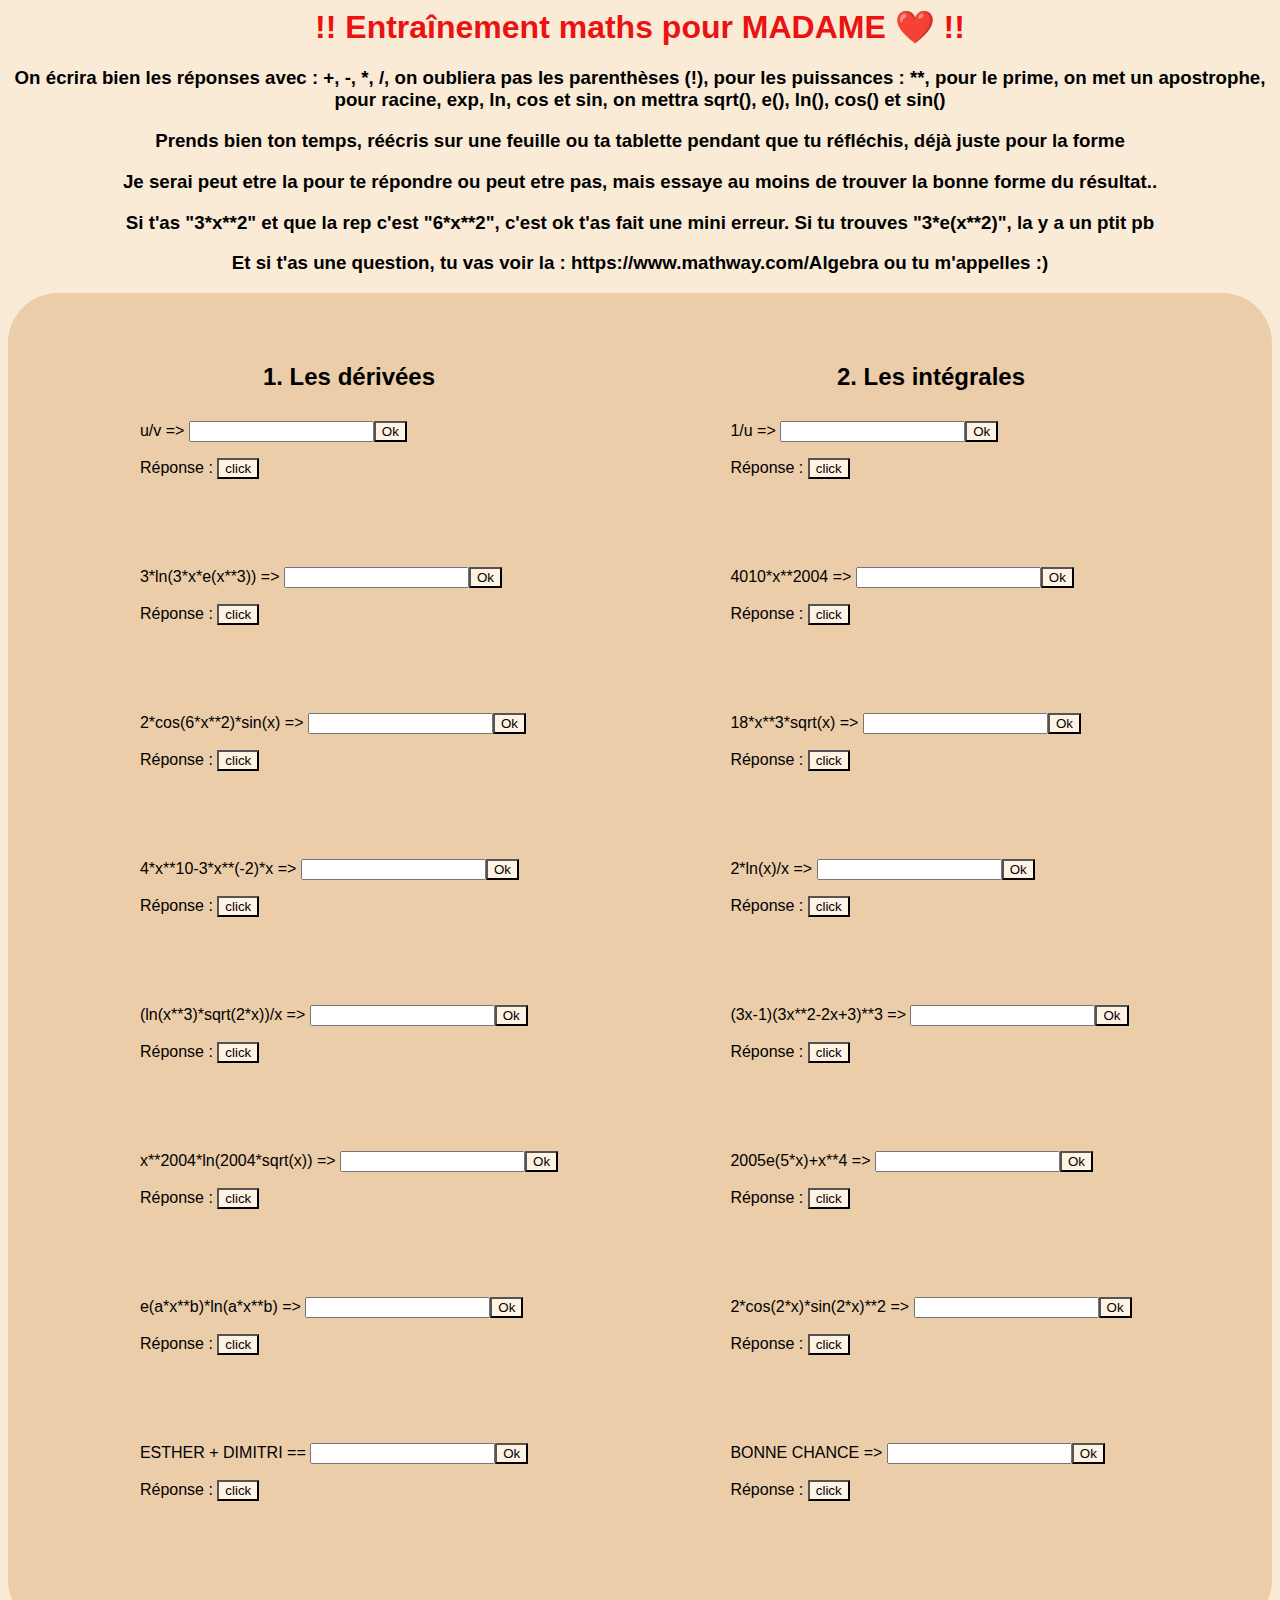
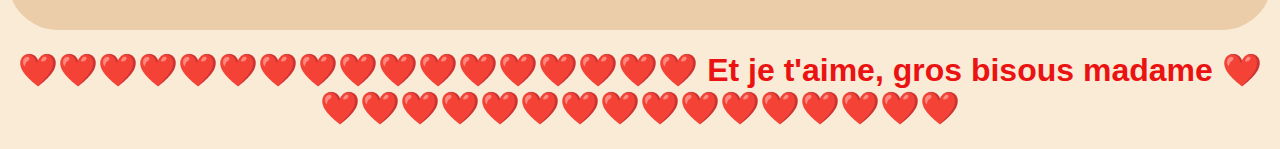
<file: index.html>
<DOCTYPE!>
    <html>
        <head>
            <meta charset="utf-8">
            <link href="style.css" rel="stylesheet">
            <script src="script.js"></script>
        </head>

        <body>

            <h1>!! Entraînement maths pour MADAME ❤️ !! </h1>

            <h3>On écrira bien les réponses avec : +, -, *, /, on oubliera pas les parenthèses (!), pour les puissances : **, pour le prime, on met un apostrophe, pour racine, exp, ln, cos et sin, on mettra sqrt(), e(), ln(), cos() et sin()</h3>
            <h3>Prends bien ton temps, réécris sur une feuille ou ta tablette pendant que tu réfléchis, déjà juste pour la forme</h3>
            <h3>Je serai peut etre la pour te répondre ou peut etre pas, mais essaye au moins de trouver la bonne forme du résultat..</h3>
            <h3>Si t'as "3*x**2" et que la rep c'est "6*x**2", c'est ok t'as fait une mini erreur. Si tu trouves "3*e(x**2)", la y a un ptit pb</h3>
            <h3>Et si t'as une question, tu vas voir la : https://www.mathway.com/Algebra ou tu m'appelles :&#41;</h3>
            <div id="all">

                <div id="derivates">
                    <h2>1. Les dérivées </h2>
                    <div id="flex"><label>u/v => </label><input id="r1"><button onclick='f1("&#40;u&#39;*v-u*v&#39;&#41;/v**2")'>Ok</button><p id="p1"></p>Réponse : <button id="button" onclick="rep1()">click</button><p class="rep" id="rep1">(u'*v-u*v')/v**2</p></div><br>
                    <div id="flex"><label>3*ln(3*x*e(x**3)) => </label><input id="r2"><button onclick='f2("3/x+9*x**2")'>Ok</button><p id="p2"></p>Réponse : <button id="button" onclick="rep2()">click</button><p class="rep" id="rep2">3/x+9*x**2</p></div><br>
                    <div id="flex"><label>2*cos(6*x**2)*sin(x) => </label><input id="r3"><button onclick='f3("2*cos&#40;x&#41;*cos&#40;6*x**2&#41;-24*sin&#40;x&#41;*sin&#40;6*x**2&#41;")'>Ok</button><p id="p3"></p>Réponse : <button id="button" onclick="rep3()">click</button><p class="rep" id="rep3">2*cos(x)*cos(6*x**2)-24*sin(x)*sin(6*x**2)</p></div><br>
                    <div id="flex"><label>4*x**10-3*x**(-2)*x => </label><input id="r4"><button onclick='f4("40*x**9+3/x**2")'>Ok</button><p id="p4"></p>Réponse : <button id="button" onclick="rep4()">click</button><p class="rep" id="rep4">40*x**9+3/x**2</p></div><br>
                    <div id="flex"><label>(ln(x**3)*sqrt(2*x))/x => </label><input id="r5"><button onclick='f5("&#40;2-ln&#40;x&#41;&#41;/&#40;x*sqrt&#40;x&#41;&#41;")'>Ok</button><p id="p5"></p>Réponse : <button id="button" onclick="rep5()">click</button><p class="rep" id="rep5">(2-ln(x))/(x*sqrt(x))</p></div><br>
                    <div id="flex"><label>x**2004*ln(2004*sqrt(x)) => </label><input id="r6"><button onclick='f6("2004*ln&#40;2004*sqrt&#40;x&#41;&#41;&#40;x**2003+2005/2*x*sqrt&#40;x&#41;&#41;")'>Ok</button><p id="p6"></p>Réponse : <button id="button" onclick="rep6()">click</button><p class="rep" id="rep6">2004*ln(2004*sqrt(x))(x**2003+2005/2*x*sqrt(x))</p></div><br>
                    <div id="flex"><label>e(a*x**b)*ln(a*x**b) => </label><input id="r7"><button onclick='f7("a*b*x**&#40;b-1&#41;*e&#40;a*x**b&#41;*ln&#40;a*x**b&#41;+b*e&#40;a*x**b&#401;/x")'>Ok</button><p id="p7"></p>Réponse : <button id="button" onclick="rep7()">click</button><p class="rep" id="rep7">a*b*x**(b-1)*e(a*x**b)*ln(a*x**b)+b*e(a*x**b)/x</p></div><br>
                    <div id="flex"><label>ESTHER + DIMITRI == </label><input id="r8"><button onclick='f8("LOVE FOREVER ❤️❤️❤️")'>Ok</button><p id="p8"></p>Réponse : <button id="button" onclick="rep8()">click</button><p class="rep" id="rep8">LOVE FOREVER ❤️❤️❤️</p></div><br>
                </div>

                <div id="primitives">
                    <h2>2. Les intégrales </h2>
                    <div id="flex"><label>1/u => </label><input id="r11"><button onclick='f11("ln&#40;u&#41;/u&#39;")'>Ok</button><p id="p11"></p>Réponse : <button id="button" onclick="rep11()">click</button><p class="rep" id="rep11">ln(u)/u'</p></div><br>
                    <div id="flex"><label>4010*x**2004 => </label><input id="r12"><button onclick='f12("2*x**2005")'>Ok</button><p id="p12"></p>Réponse : <button id="button" onclick="rep12()">click</button><p class="rep" id="rep12">2*x*2005</p></div><br>
                    <div id="flex"><label>18*x**3*sqrt(x) => </label><input id="r13"><button onclick='f13("4*x**4*sqrt&#40;x&#41;")'>Ok</button><p id="p13"></p>Réponse : <button id="button" onclick="rep13()">click</button><p class="rep" id="rep13">4*x**4*sqrt(x)</p></div><br>
                    <div id="flex"><label>2*ln(x)/x => </label><input id="r14"><button onclick='f14("ln&#40;x&#41;**2")'>Ok</button><p id="p14"></p>Réponse : <button id="button" onclick="rep14()">click</button><p class="rep" id="rep14">ln(x)**2</p></div><br>
                    <div id="flex"><label>(3x-1)(3x**2-2x+3)**3 => </label><input id="r15"><button onclick='f15("&#40;3*x**2-2*x+3&#41;**4/8")'>Ok</button><p id="p15"></p>Réponse : <button id="button" onclick="rep15()">click</button><p class="rep" id="rep15">(3*x**2-2*x+3)**4/8</p></div><br>
                    <div id="flex"><label>2005e(5*x)+x**4 => </label><input id="r16"><button onclick='f16("421*e&#40;5*x&#41;+x**5/5")'>Ok</button><p id="p16"></p>Réponse : <button id="button" onclick="rep16()">click</button><p class="rep" id="rep16">421*e(5*x)+x**5/5</p></div><br>
                    <div id="flex"><label>2*cos(2*x)*sin(2*x)**2 => </label><input id="r17"><button onclick='f17("sin&#40;2*x&#41;**3/3")'>Ok</button><p id="p17"></p>Réponse : <button id="button" onclick="rep17()">click</button><p class="rep" id="rep17">sin(2*x)**3/3</p></div><br>
                    <div id="flex"><label>BONNE CHANCE => </label><input id="r18"><button onclick='f18("MERCI")'>Ok</button><p id="p18"></p>Réponse : <button id="button" onclick="rep18()">click</button><p class="rep" id="rep18">JE T'AIME ❤️❤️❤️</p></div><br>
                </div>

            </div>
        </body>

        <footer>
            <h1>❤️❤️❤️❤️❤️❤️❤️❤️❤️❤️❤️❤️❤️❤️❤️❤️❤️ Et je t'aime, gros bisous madame ❤️❤️❤️❤️❤️❤️❤️❤️❤️❤️❤️❤️❤️❤️❤️❤️❤️</h1>
        </footer>
    </html>
</DOCTYPE>
</file>
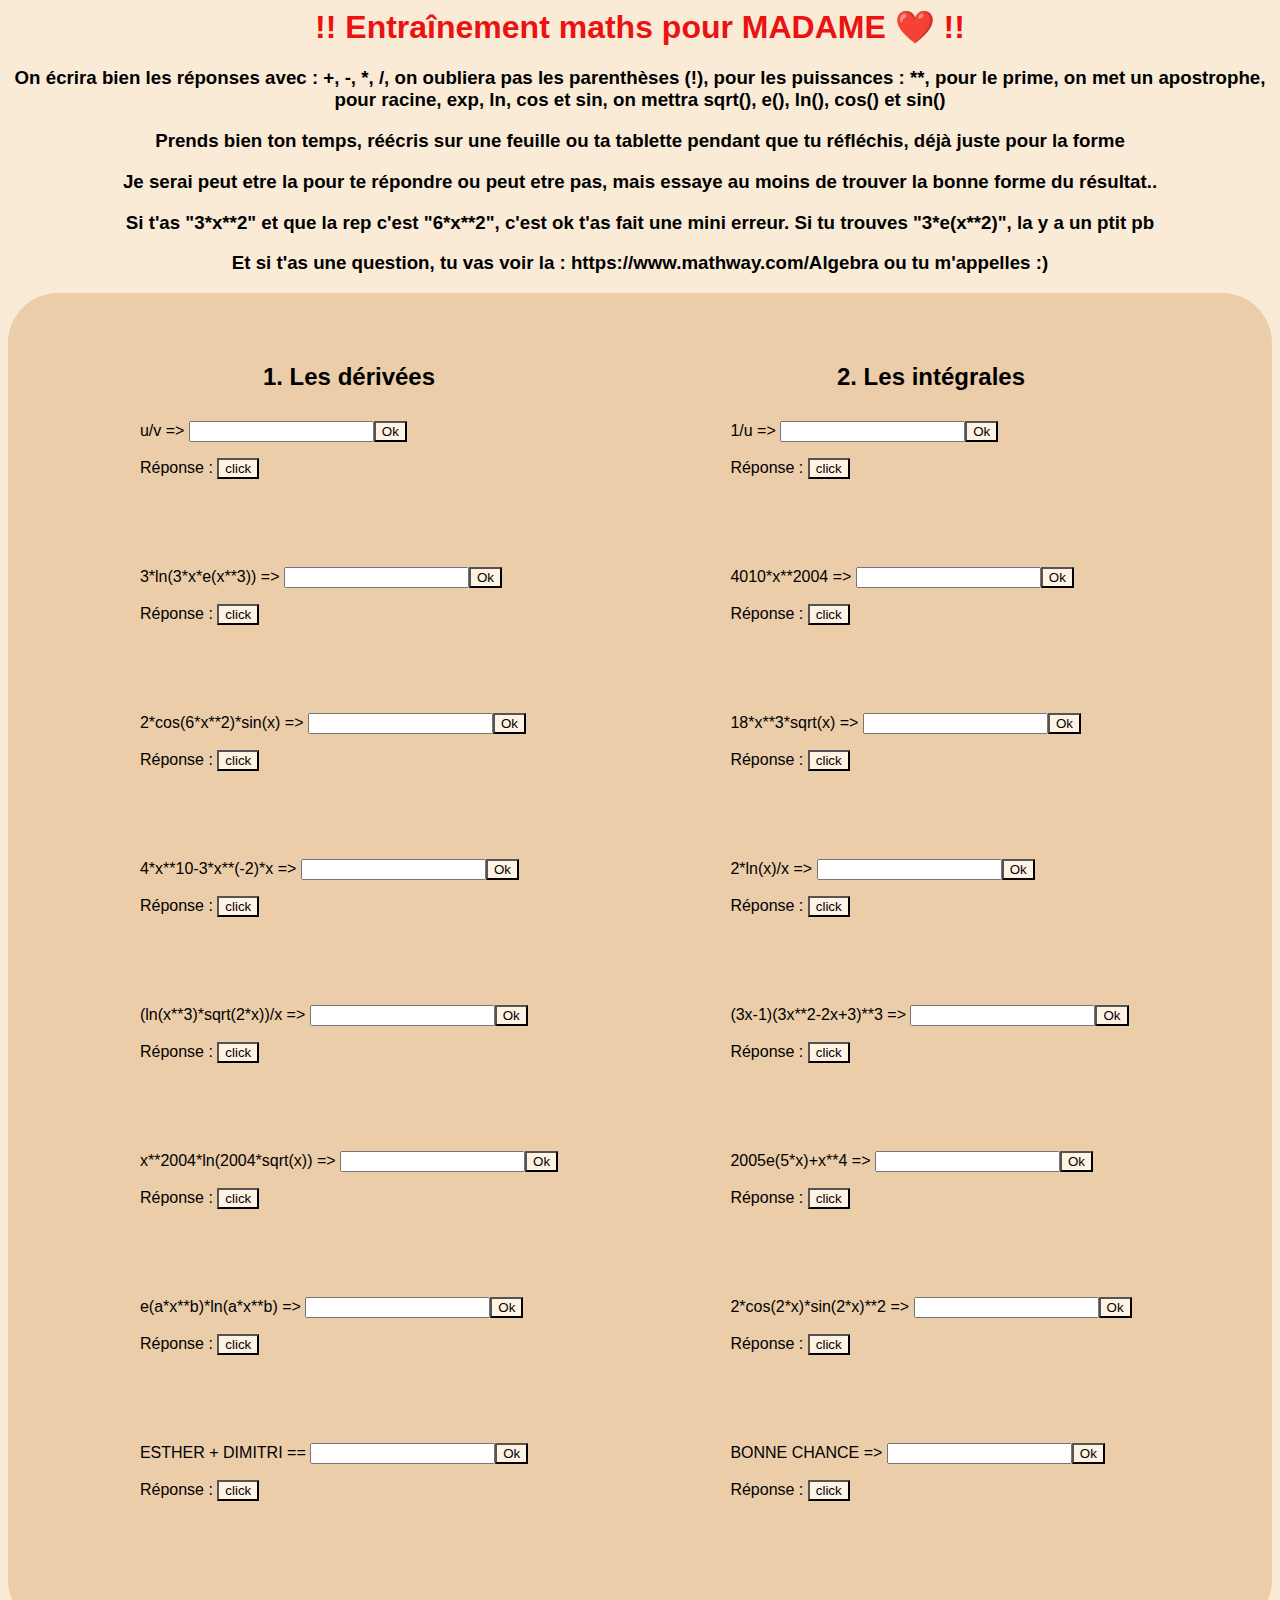
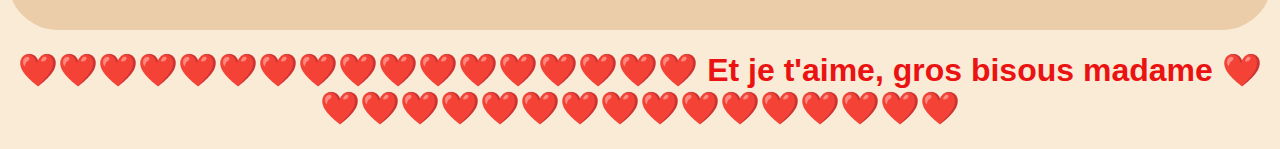
<file: revision_maths.html>
<DOCTYPE!>
    <html>
        <head>
            <meta charset="utf-8">
            <link href="style.css" rel="stylesheet">
            <script src="script.js"></script>
        </head>

        <body>

            <h1>!! Entraînement maths pour MADAME ❤️ !! </h1>

            <h3>On écrira bien les réponses avec : +, -, *, /, on oubliera pas les parenthèses (!), pour les puissances : **, pour le prime, on met un apostrophe, pour racine, exp, ln, cos et sin, on mettra sqrt(), e(), ln(), cos() et sin()</h3>
            <h3>Prends bien ton temps, réécris sur une feuille ou ta tablette pendant que tu réfléchis, déjà juste pour la forme</h3>
            <h3>Je serai peut etre la pour te répondre ou peut etre pas, mais essaye au moins de trouver la bonne forme du résultat..</h3>
            <h3>Si t'as "3*x**2" et que la rep c'est "6*x**2", c'est ok t'as fait une mini erreur. Si tu trouves "3*e(x**2)", la y a un ptit pb</h3>
            <h3>Et si t'as une question, tu vas voir la : https://www.mathway.com/Algebra ou tu m'appelles :&#41;</h3>
            <div id="all">

                <div id="derivates">
                    <h2>1. Les dérivées </h2>
                    <div id="flex"><label>u/v => </label><input id="r1"><button onclick='f1("&#40;u&#39;*v-u*v&#39;&#41;/v**2")'>Ok</button><p id="p1"></p>Réponse : <button id="button" onclick="rep1()">click</button><p class="rep" id="rep1">(u'*v-u*v')/v**2</p></div><br>
                    <div id="flex"><label>3*ln(3*x*e(x**3)) => </label><input id="r2"><button onclick='f2("3/x+9*x**2")'>Ok</button><p id="p2"></p>Réponse : <button id="button" onclick="rep2()">click</button><p class="rep" id="rep2">3/x+9*x**2</p></div><br>
                    <div id="flex"><label>2*cos(6*x**2)*sin(x) => </label><input id="r3"><button onclick='f3("2*cos&#40;x&#41;*cos&#40;6*x**2&#41;-24*sin&#40;x&#41;*sin&#40;6*x**2&#41;")'>Ok</button><p id="p3"></p>Réponse : <button id="button" onclick="rep3()">click</button><p class="rep" id="rep3">2*cos(x)*cos(6*x**2)-24*sin(x)*sin(6*x**2)</p></div><br>
                    <div id="flex"><label>4*x**10-3*x**(-2)*x => </label><input id="r4"><button onclick='f4("40*x**9+3/x**2")'>Ok</button><p id="p4"></p>Réponse : <button id="button" onclick="rep4()">click</button><p class="rep" id="rep4">40*x**9+3/x**2</p></div><br>
                    <div id="flex"><label>(ln(x**3)*sqrt(2*x))/x => </label><input id="r5"><button onclick='f5("&#40;2-ln&#40;x&#41;&#41;/&#40;x*sqrt&#40;x&#41;&#41;")'>Ok</button><p id="p5"></p>Réponse : <button id="button" onclick="rep5()">click</button><p class="rep" id="rep5">(2-ln(x))/(x*sqrt(x))</p></div><br>
                    <div id="flex"><label>x**2004*ln(2004*sqrt(x)) => </label><input id="r6"><button onclick='f6("2004*ln&#40;2004*sqrt&#40;x&#41;&#41;&#40;x**2003+2005/2*x*sqrt&#40;x&#41;&#41;")'>Ok</button><p id="p6"></p>Réponse : <button id="button" onclick="rep6()">click</button><p class="rep" id="rep6">2004*ln(2004*sqrt(x))(x**2003+2005/2*x*sqrt(x))</p></div><br>
                    <div id="flex"><label>e(a*x**b)*ln(a*x**b) => </label><input id="r7"><button onclick='f7("a*b*x**&#40;b-1&#41;*e&#40;a*x**b&#41;*ln&#40;a*x**b&#41;+b*e&#40;a*x**b&#401;/x")'>Ok</button><p id="p7"></p>Réponse : <button id="button" onclick="rep7()">click</button><p class="rep" id="rep7">a*b*x**(b-1)*e(a*x**b)*ln(a*x**b)+b*e(a*x**b)/x</p></div><br>
                    <div id="flex"><label>ESTHER + DIMITRI == </label><input id="r8"><button onclick='f8("LOVE FOREVER ❤️❤️❤️")'>Ok</button><p id="p8"></p>Réponse : <button id="button" onclick="rep8()">click</button><p class="rep" id="rep8">LOVE FOREVER ❤️❤️❤️</p></div><br>
                </div>

                <div id="primitives">
                    <h2>2. Les intégrales </h2>
                    <div id="flex"><label>1/u => </label><input id="r11"><button onclick='f11("ln&#40;u&#41;/u&#39;")'>Ok</button><p id="p11"></p>Réponse : <button id="button" onclick="rep11()">click</button><p class="rep" id="rep11">ln(u)/u'</p></div><br>
                    <div id="flex"><label>4010*x**2004 => </label><input id="r12"><button onclick='f12("2*x**2005")'>Ok</button><p id="p12"></p>Réponse : <button id="button" onclick="rep12()">click</button><p class="rep" id="rep12">2*x*2005</p></div><br>
                    <div id="flex"><label>18*x**3*sqrt(x) => </label><input id="r13"><button onclick='f13("4*x**4*sqrt&#40;x&#41;")'>Ok</button><p id="p13"></p>Réponse : <button id="button" onclick="rep13()">click</button><p class="rep" id="rep13">4*x**4*sqrt(x)</p></div><br>
                    <div id="flex"><label>2*ln(x)/x => </label><input id="r14"><button onclick='f14("ln&#40;x&#41;**2")'>Ok</button><p id="p14"></p>Réponse : <button id="button" onclick="rep14()">click</button><p class="rep" id="rep14">ln(x)**2</p></div><br>
                    <div id="flex"><label>(3x-1)(3x**2-2x+3)**3 => </label><input id="r15"><button onclick='f15("&#40;3*x**2-2*x+3&#41;**4/8")'>Ok</button><p id="p15"></p>Réponse : <button id="button" onclick="rep15()">click</button><p class="rep" id="rep15">(3*x**2-2*x+3)**4/8</p></div><br>
                    <div id="flex"><label>2005e(5*x)+x**4 => </label><input id="r16"><button onclick='f16("421*e&#40;5*x&#41;+x**5/5")'>Ok</button><p id="p16"></p>Réponse : <button id="button" onclick="rep16()">click</button><p class="rep" id="rep16">421*e(5*x)+x**5/5</p></div><br>
                    <div id="flex"><label>2*cos(2*x)*sin(2*x)**2 => </label><input id="r17"><button onclick='f17("sin&#40;2*x&#41;**3/3")'>Ok</button><p id="p17"></p>Réponse : <button id="button" onclick="rep17()">click</button><p class="rep" id="rep17">sin(2*x)**3/3</p></div><br>
                    <div id="flex"><label>BONNE CHANCE => </label><input id="r18"><button onclick='f18("MERCI")'>Ok</button><p id="p18"></p>Réponse : <button id="button" onclick="rep18()">click</button><p class="rep" id="rep18">JE T'AIME ❤️❤️❤️</p></div><br>
                </div>

            </div>
        </body>

        <footer>
            <h1>❤️❤️❤️❤️❤️❤️❤️❤️❤️❤️❤️❤️❤️❤️❤️❤️❤️ Et je t'aime, gros bisous madame ❤️❤️❤️❤️❤️❤️❤️❤️❤️❤️❤️❤️❤️❤️❤️❤️❤️</h1>
        </footer>
    </html>
</DOCTYPE>
</file>
<file: style.css>
*{
    font-family: 'Trebuchet MS', 'Lucida Sans Unicode', 'Lucida Grande', 'Lucida Sans', Arial, sans-serif;
}
body{
    background-color: antiquewhite;
}
#all{
    padding: 50px;
    display: grid;
    grid-template-columns: 1fr 1fr;
    justify-items: center;
    background-color: rgb(235, 205, 169);
    border-radius: 50px;
}
.rep{
    opacity: 0;
}
h1{
    text-align: center;
    color: rgb(235, 18, 18);
}
h2{
    text-align: center;
}
h3{
    text-align: center;
}
#flex{
    padding: 10px;
    border-radius: 10px;
}
#flex:hover{
    background-color: bisque;
    transition: 0.3s;
}
#flex:hover button{
    background-color: rgb(255, 228, 196);
}
button{
    background-color: rgb(255, 243, 228);
}
button:hover{
    cursor: pointer;
}
#button:hover{
    cursor:help;
}
</file>
